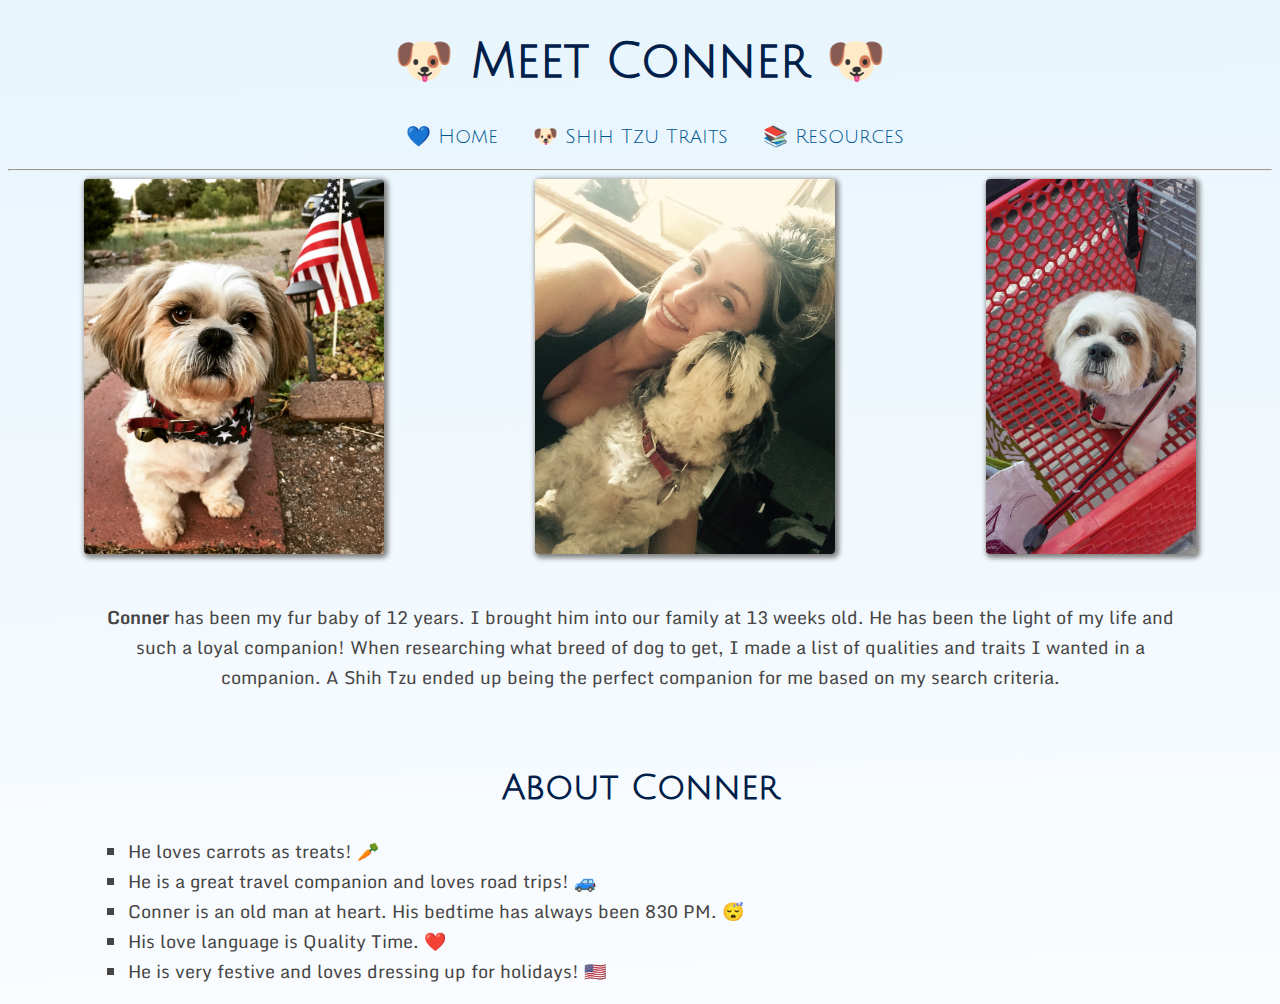
<file: index.html>
<!DOCTYPE html>
<html lang="en">
	<head>
		<meta charset="UTF-8" />
		<meta http-equiv="X-UA-Compatible" content="IE=edge" />
		<meta name="viewport" content="width=device-width, initial-scale=1.0" />
		<link rel="stylesheet" href="styles.css" />
		<link
			href="https://fonts.googleapis.com/css?family=Julius+Sans+One|Monda"
			rel="stylesheet"
		/>
		<title>Shih Tzu: The Companion</title>
	</head>

	<body>
		<h1>🐶 Meet Conner 🐶</h1>

		<ul class="directory">
			<li class="tabs">
				<a href="index.html">💙 Home</a>
			</li>
			<li class="tabs">
				<a href="traits.html">🐶 Shih Tzu Traits</a>
			</li>
			<li class="tabs">
				<a href="resources.html">📚 Resources</a>
			</li>
		</ul>

		<hr />

		<div class="row">
			<img
				class="photos"
				src="images/conner3.JPG"
				alt="Conner"
				width="300px"
				id="image-left"
			/>

			<img
				class="photos"
				src="images/JanelandConner.jpg"
				width="300px"
				height="375px"
			/>

			<img class="photos" src="images/conner5.JPG" height="375px" />
		</div>
		<br />

		<p id="intro">
			<b>Conner</b>
			has been my fur baby of 12 years. I brought him into our family at
			13 weeks old. He has been the light of my life and such a loyal
			companion! When researching what breed of dog to get, I made a list
			of qualities and traits I wanted in a companion. A Shih Tzu ended up
			being the perfect companion for me based on my search criteria.
		</p>

		<br />

		<h2>About Conner</h2>

		<ul>
			<li>He loves carrots as treats! 🥕</li>
			<li>He is a great travel companion and loves road trips! 🚙</li>
			<li>
				Conner is an old man at heart. His bedtime has always been 830
				PM. 😴
			</li>
			<li>His love language is Quality Time. ❤️</li>
			<li>He is very festive and loves dressing up for holidays! 🇺🇸</li>
		</ul>
	</body>
</html>
</file>
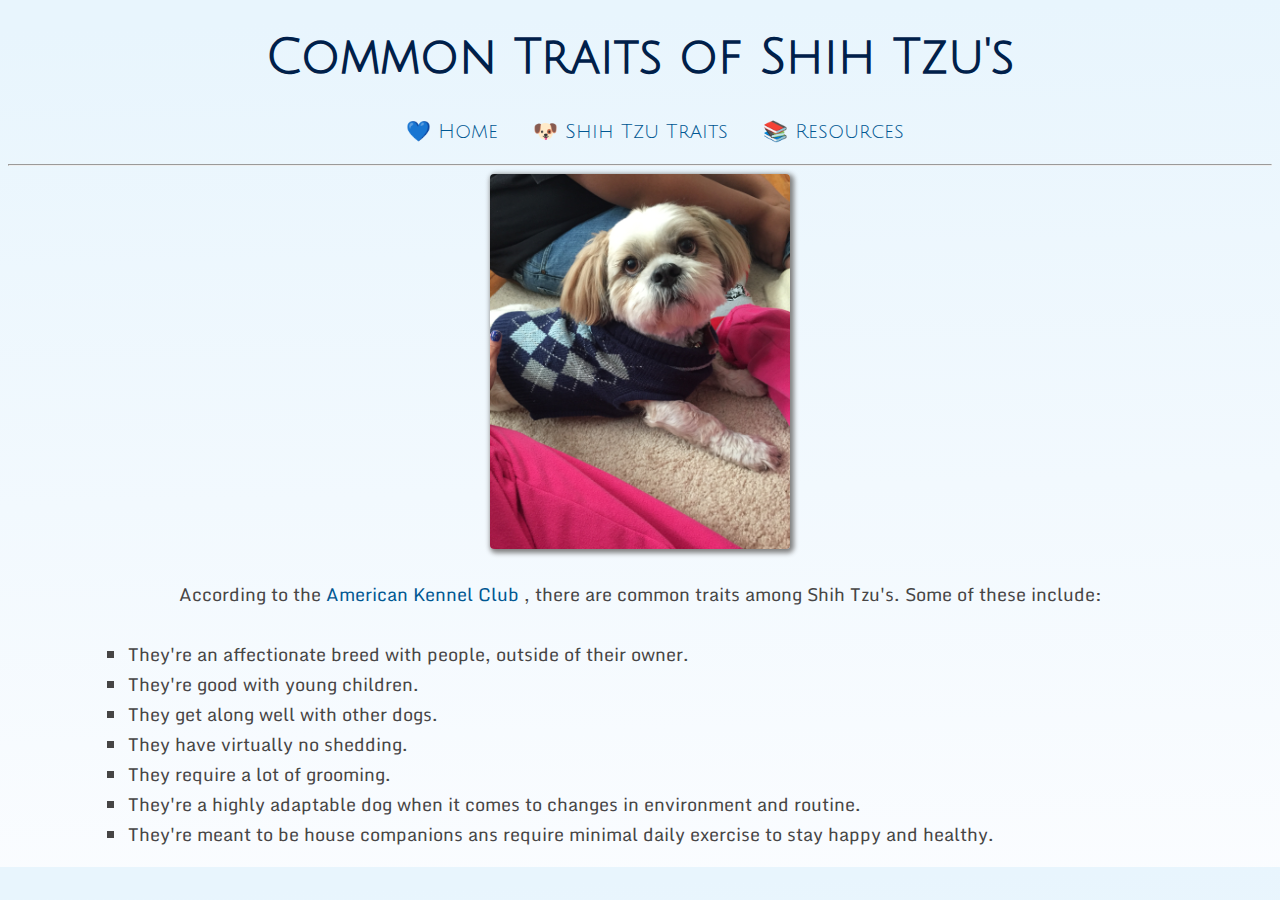
<file: traits.html>
<!DOCTYPE html>
<html lang="en">
	<head>
		<meta charset="UTF-8" />
		<meta http-equiv="X-UA-Compatible" content="IE=edge" />
		<meta name="viewport" content="width=device-width, initial-scale=1.0" />
		<link rel="stylesheet" href="styles.css" />
		<link
			href="https://fonts.googleapis.com/css?family=Julius+Sans+One|Monda"
			rel="stylesheet"
		/>
		<title>Shih Tzu Traits</title>
	</head>
	<body>
		<h1>Common Traits of Shih Tzu's</h1>

		<ul class="directory">
			<li class="tabs">
				<a href="index.html">💙 Home</a>
			</li>
			<li class="tabs">
				<a href="traits.html">🐶 Shih Tzu Traits</a>
			</li>
			<li class="tabs">
				<a href="resources.html">📚 Resources</a>
			</li>
		</ul>

		<hr />

		<img src="images/conner1.JPG" width="300px" height="375px" />
		<p>
			According to the
			<a href="https://www.akc.org/dog-breeds/shih-tzu/" target="_blank">
				American Kennel Club
			</a>
			, there are common traits among Shih Tzu's. Some of these include:
		</p>
		<ul>
			<li>
				They're an affectionate breed with people, outside of their
				owner.
			</li>
			<li>They're good with young children.</li>
			<li>They get along well with other dogs.</li>
			<li>They have virtually no shedding.</li>
			<li>They require a lot of grooming.</li>
			<li>
				They're a highly adaptable dog when it comes to changes in
				environment and routine.
			</li>
			<li>
				They're meant to be house companions ans require minimal daily
				exercise to stay happy and healthy.
			</li>
		</ul>
	</body>
</html>
</file>
<file: styles.css>
/*
Font-Family: 'Julius Sans One', Sans-Serif;
Font-Size: 45px;

Font-Family: 'Monda', Sans-Serif;
Font-Size: 16px;
*/
body {
	background: linear-gradient(
		178.6deg,
		rgb(232, 245, 253) 3.3%,
		rgb(252, 253, 255) 109.6%
	);
}

h1 {
	font-family: 'Julius Sans One', Sans-Serif;
	font-size: 48px;
	text-align: center;
	color: #00204a;
	font-weight: bold;
}

h2 {
	font-family: 'Julius Sans One', Sans-Serif;
	font-size: 35px;
	text-align: center;
	color: #00204a;
}

p {
	font-family: 'Monda', Sans-Serif;
	font-size: 18px;
	color: rgb(70, 69, 69);
	text-align: center;
	margin: 30px 80px;
}

img {
	margin: 0 auto;
	max-width: 100%;
	border-radius: 4px;
	box-shadow: 2px 2px 5px 2px gray;
	display: block;
}

a {
	color: #005792;
	text-decoration: none;
}

ul {
	font-family: 'Monda', Sans-Serif;
	font-size: 18px;
	list-style: square;
	margin-left: 50px;
}

li {
	color: rgb(70, 69, 69);
	margin-left: 30px;
}

table {
	font-family: 'Monda', Sans-Serif;
	font-size: 18px;
	margin: 30px 30px;
}

form {
	font-family: 'Monda', Sans-Serif;
	font-size: 20px;
	margin: 30px 30px;
}

img:hover {
	opacity: 0.7;
}

a:hover {
	cursor: pointer;
	text-decoration: underline;
	color: #fdb44b;
}

.directory {
	text-align: center;
	list-style: none;
	padding: 0;
	margin-left: 0;
	margin-block-start: 0;
}

.tabs {
	display: inline-block;
	font-family: 'Julius Sans One', Sans-Serif;
	font-size: 20px;
	color: #00bbf0;
}

.row {
	text-align: center;
	display: block;
	margin: auto;
	display: flex;
	justify-content: center;
}

/* Clear floats after image containers */
.row::after {
	content: '';
	clear: both;
	display: table;
}

#graph {
	float: right;
	margin: 20px 30px;
	text-align: center;
	font-family: 'Monda', Sans-Serif;
	font-size: 14px;
}

#subscribe {
	margin: 0px 20px;
}

#submit {
	color: white;
	font-family: 'Monda', Sans-Serif;
	background-color: #211451;
	margin: 15px auto;
	padding: 12px 18px;
	font-size: 16px;
	border: 1px solid gray;
	border-radius: 30px;
	box-shadow: 0px 4px 4px 0 grey;
	transition: all 150ms ease-in-out;
}

#submit:hover {
	cursor: pointer;
	background-color: #00bbf0;
}
</file>
